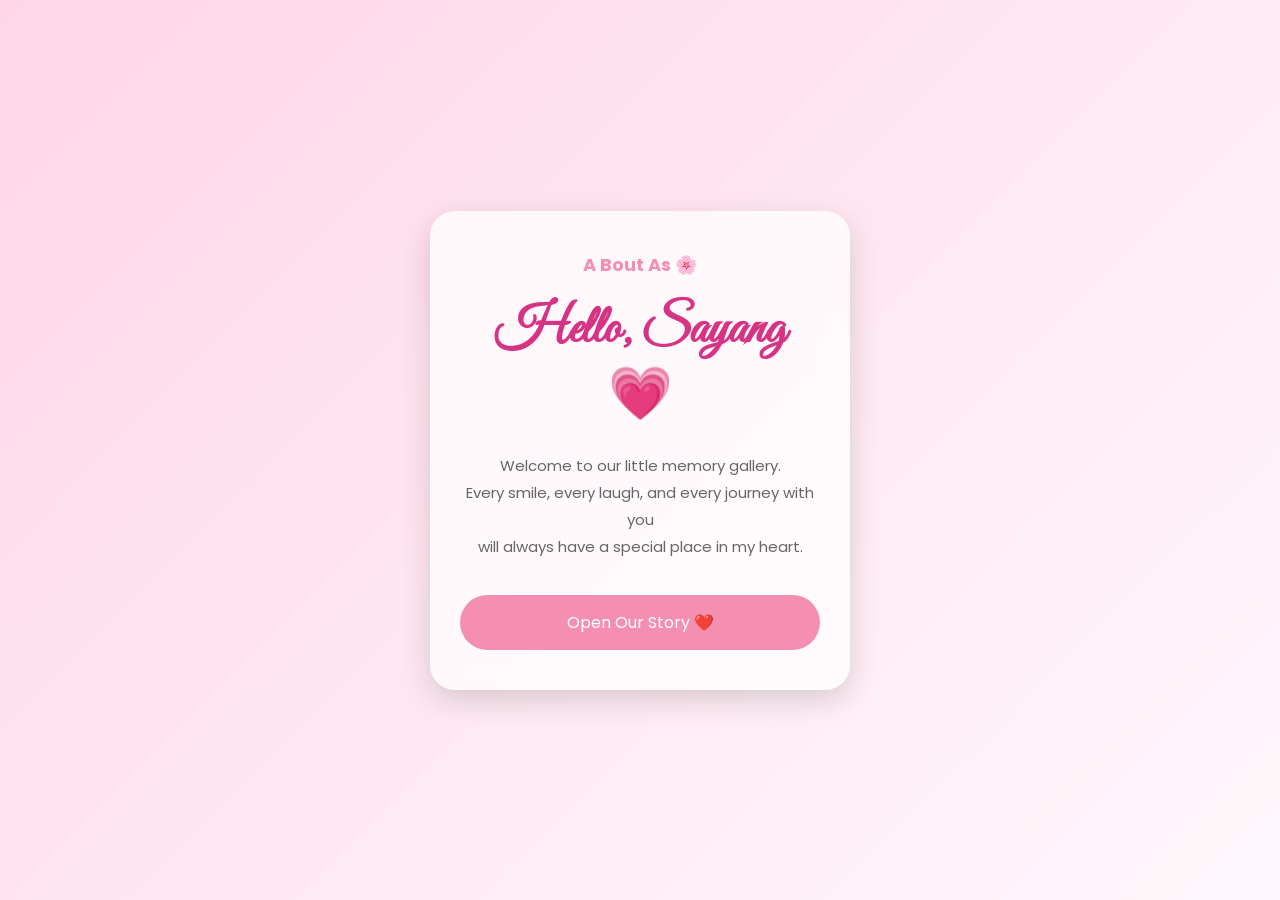
<file: AboutAS/index.html>
<!DOCTYPE html>
<html lang="id">
<head>
    <meta charset="UTF-8">
    <meta name="viewport" content="width=device-width, initial-scale=1.0">
    <title>A Bout As 💗</title>

    <link rel="stylesheet" href="style.css">

    <!-- Google Font -->
    <link href="https://fonts.googleapis.com/css2?family=Poppins:wght@300;400;500;600&family=Great+Vibes&display=swap" rel="stylesheet">

</head>
<body>

<div class="container">

    <div class="card">

        <h3>A Bout As 🌸</h3>

        <h1>Hello, Sayang 💗</h1>

        <p>
            Welcome to our little memory gallery.<br>
            Every smile, every laugh, and every journey with you<br>
            will always have a special place in my heart.
        </p>

        <button id="openBtn">
            Open Our Story ❤️
        </button>

    </div>

</div>

<!-- Popup Password -->

<div class="popup" id="popup">

    <div class="popup-card">

        <h2>🔒 Secret Password</h2>

        <p>
            Enter our anniversary date
        </p>

        <input
        type="password"
        id="password"
        placeholder="DDMMYYYY">

        <button onclick="checkPassword()">
            Open
        </button>

        <p id="message"></p>

    </div>

</div>

<script src="script.js"></script>

</body>
</html>
</file>
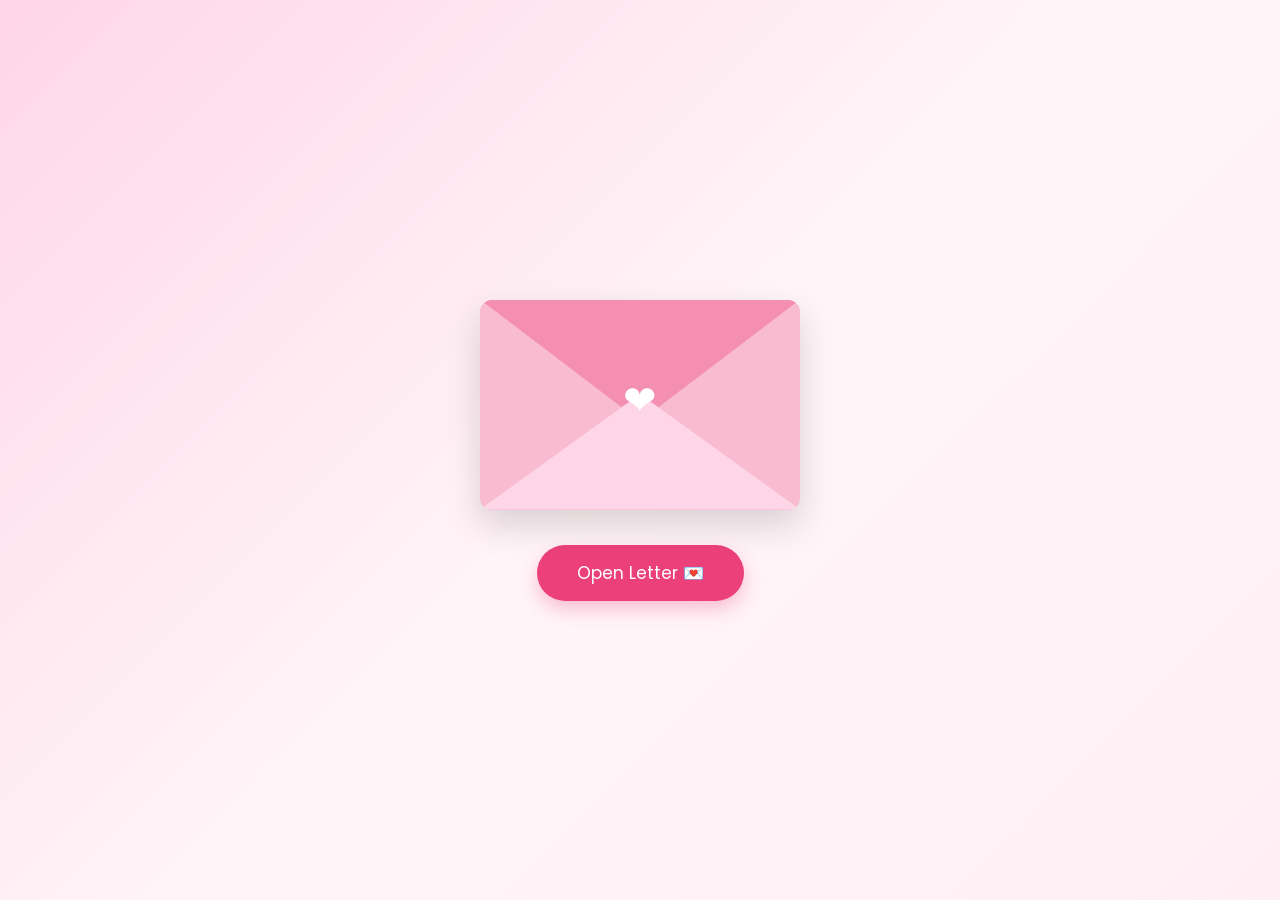
<file: AboutAS/page1.html>
<!DOCTYPE html>
<html lang="id">

<head>

<meta charset="UTF-8">
<meta name="viewport" content="width=device-width, initial-scale=1.0">

<title>Letter For You ❤️</title>

<link rel="stylesheet" href="page1.css">

<link href="https://fonts.googleapis.com/css2?family=Great+Vibes&family=Poppins:wght@300;400;500;600&display=swap" rel="stylesheet">

</head>

<body>

<div class="container">

    <!-- Amplop -->

    <div class="envelope" id="envelope">

        <div class="envelope-top"></div>

        <div class="heart">❤</div>

    </div>

    <button id="openBtn">
        Open Letter 💌
    </button>

    <!-- Surat -->

    <div class="letter" id="letter">

        <h1>To My Favorite Person ❤️</h1>

        <p>

Hai sayang...

<br><br>

Kalau kamu sedang membaca surat ini,
berarti kamu berhasil membuka tempat kecil
yang aku buat khusus buat kamu.

<br><br>

Terima kasih ya...

Sudah sabar menghadapi aku.

Sudah tetap bertahan.

Sudah selalu menjadi rumah
tempat aku pulang.

<br><br>

Maaf kalau aku masih sering
membuat kamu kecewa.

Maaf kalau aku masih banyak kurangnya.

<br><br>

Aku hanya ingin kamu tahu...

Aku bersyukur dipertemukan dengan kamu.

Dan semoga nanti kita masih bisa
membuat banyak kenangan baru bersama.

<br><br>

I Love You Forever ❤️

</p>

<div class="signature">
    Love,<br>
    Nyta ❤️
</div>

        </p>

        <button onclick="nextPage()">
            Next →
        </button>

    </div>

</div>

<script src="page1.js"></script>

</body>
</html>
</file>
<file: AboutAS/style.css>
*{
    margin:0;
    padding:0;
    box-sizing:border-box;
    font-family:'Poppins',sans-serif;
}

body{

    min-height:100vh;

    display:flex;

    justify-content:center;

    align-items:center;

    padding:20px;

    background:linear-gradient(135deg,#FFD6E7,#FFF8FC);

    overflow-x:hidden;
    overflow-y:auto;

}

.container{

    width:100%;

    display:flex;

    justify-content:center;

    align-items:center;

}

.card{

    width:100%;
    max-width:420px;

    background:rgba(255,255,255,.75);

    backdrop-filter:blur(15px);

    padding:40px 30px;

    border-radius:25px;

    text-align:center;

    box-shadow:0 10px 30px rgba(0,0,0,.15);

    animation:fade 1.5s;
}

.card h3{

    color:#F48FB1;

    margin-bottom:20px;

    font-size:18px;
}

.card h1{

    font-family:'Great Vibes',cursive;

    font-size:52px;

    color:#D63384;

    margin-bottom:20px;
}

.card p{

    color:#666;

    line-height:1.8;

    margin-bottom:35px;

    font-size:15px;
}

button{

    width:100%;

    padding:15px;

    border:none;

    border-radius:40px;

    background:#F48FB1;

    color:white;

    font-size:16px;

    cursor:pointer;

    transition:.3s;
}

button:hover{

    transform:translateY(-5px);

    background:#EC6EAD;
}

.popup{

    position:fixed;

    inset:0;

    background:rgba(0,0,0,.35);

    display:none;

    justify-content:center;

    align-items:center;

    padding:20px;
}

.popup-card{

    width:100%;
    max-width:350px;

    background:white;

    padding:30px;

    border-radius:20px;

    text-align:center;

    animation:fade .5s;
}

.popup-card h2{

    color:#D63384;

    margin-bottom:10px;
}

.popup-card p{

    color:#666;

    margin-bottom:20px;

    font-size:15px;
}

.popup-card input{

    width:100%;

    padding:15px;

    border-radius:12px;

    border:2px solid #FFD6E7;

    outline:none;

    margin-bottom:20px;

    text-align:center;

    font-size:18px;
}

#message{

    margin-top:15px;

    color:red;

}

@keyframes fade{

    from{

        opacity:0;
        transform:translateY(30px);

    }

    to{

        opacity:1;
        transform:translateY(0);

    }

}

/* ===========================
   RESPONSIVE HP
=========================== */

@media (max-width:480px){

    body{
        padding:15px;
    }

    .card{

        padding:30px 22px;

    }

    .card h1{

        font-size:42px;

    }

    .card h3{

        font-size:17px;

    }

    .card p{

        font-size:14px;

        line-height:1.7;

    }

    button{

        font-size:15px;

        padding:14px;

    }

    .popup-card{

        padding:25px 20px;

    }

    .popup-card h2{

        font-size:24px;

    }

    .popup-card input{

        font-size:16px;

    }

}
</file>
<file: AboutAS/page1.css>
/* ===========================
   GOOGLE FONT
=========================== */

*{
    margin:0;
    padding:0;
    box-sizing:border-box;
    font-family:'Poppins',sans-serif;
}

body{
    min-height:100vh;
    display:flex;
    justify-content:center;
    align-items:center;
    padding:20px 15px;
    background:linear-gradient(135deg,#FFD6E7,#FFF5F8,#FFEFF5);
    overflow-x:hidden;
    overflow-y:auto;
}

/* ===========================
   CONTAINER
=========================== */

.container{
    width:100%;
    display:flex;
    justify-content:center;
    align-items:center;
    flex-direction:column;
}

/* ===========================
   ENVELOPE
=========================== */

.envelope{
    position:relative;
    width:320px;
    height:210px;
    background:#F8BBD0;
    border-radius:12px;
    box-shadow:0 15px 35px rgba(0,0,0,.15);
    overflow:hidden;
    transition:.5s;
}

/* Tutup amplop */

.envelope-top{
    position:absolute;
    width:100%;
    height:100%;
    background:#F48FB1;
    clip-path:polygon(0 0,100% 0,50% 58%);
    transition:.8s;
}

/* Bagian bawah */

.envelope::after{
    content:"";
    position:absolute;
    bottom:0;
    width:100%;
    height:100%;
    background:#FFD6E7;
    clip-path:polygon(0 100%,50% 45%,100% 100%);
}

/* Hati */

.heart{
    position:absolute;
    top:48%;
    left:50%;
    transform:translate(-50%,-50%);
    font-size:40px;
    color:#fff;
    z-index:5;
    animation:beat 1.2s infinite;
}

/* ===========================
   BUTTON
=========================== */

#openBtn{

    margin-top:35px;

    padding:15px 40px;

    border:none;

    border-radius:40px;

    background:#EC407A;

    color:white;

    cursor:pointer;

    font-size:17px;

    transition:.3s;

    box-shadow:0 8px 18px rgba(236,64,122,.3);

}

#openBtn:hover{

    transform:translateY(-4px);

    background:#D81B60;

}

/* ===========================
   LETTER ROMANTIC STYLE
=========================== */

.letter{

    display:none;

    width:100%;

    background:#FFF8F4;

    margin:25px auto;

    padding:25px;

    border-radius:22px;

    border:3px solid #FFD6E7;

    box-shadow:
    0 15px 35px rgba(0,0,0,.12),
    inset 0 0 20px rgba(255,214,231,.3);

    position:relative;

    animation:showLetter .8s ease;

}

/* bunga atas */

.letter::before{

    content:"🌸 🌷 🌸";

    position:absolute;

    top:15px;

    left:50%;

    transform:translateX(-50%);

    font-size:28px;

}

/* bunga bawah */

.letter::after{

    content:"🌸 🌷 🌸";

    position:absolute;

    bottom:15px;

    left:50%;

    transform:translateX(-50%);

    font-size:28px;

}

.letter h1{

    text-align:center;

    font-family:'Great Vibes',cursive;

    font-size:48px;

    color:#D63384;

    margin:25px 0;

}

.letter h1::after{

    content:"";

    display:block;

    width:180px;

    height:2px;

    background:#F8BBD0;

    margin:15px auto;

}

.letter p{

    line-height:1.9;

    color:#666;

    font-size:16px;

    text-align:left;

    padding:0;

}

/* tanda tangan */

.signature{

    text-align:right;

    margin-top:30px;

    color:#D63384;

    font-family:'Great Vibes',cursive;

    font-size:34px;

}

.letter button{

    width:100%;

    margin-top:30px;

    float:none;

    padding:14px;

    border:none;

    border-radius:50px;

    background:linear-gradient(135deg,#F48FB1,#EC407A);

    color:white;

    font-size:16px;

    cursor:pointer;

}

.letter button:hover{

    transform:translateY(-4px);

}


/* ===========================
   ANIMATION
=========================== */

@keyframes beat{

    0%{

        transform:translate(-50%,-50%) scale(1);

    }

    50%{

        transform:translate(-50%,-50%) scale(1.2);

    }

    100%{

        transform:translate(-50%,-50%) scale(1);

    }

}

@keyframes showLetter{

    from{

        opacity:0;
        transform:translateY(60px);

    }

    to{

        opacity:1;
        transform:translateY(0);

    }

}

/* ===========================
   RESPONSIVE HP
=========================== */

@media (max-width:480px){

    body{
        padding:15px;
        display:block;
    }

    .container{
        max-width:100%;
        min-height:100vh;
    }

    .envelope{
        width:240px;
        height:160px;
    }

    .heart{
        font-size:28px;
    }

    #openBtn{
        width:100%;
        max-width:240px;
        font-size:15px;
        padding:14px;
    }

    .letter{
        padding:20px;
        border-radius:18px;
    }

    .letter h1{
        font-size:38px;
    }

    .letter p{
        font-size:15px;
        line-height:1.8;
    }

    .signature{
        font-size:30px;
    }

    .letter button{
        width:100%;
        font-size:15px;
    }
}
</file>
